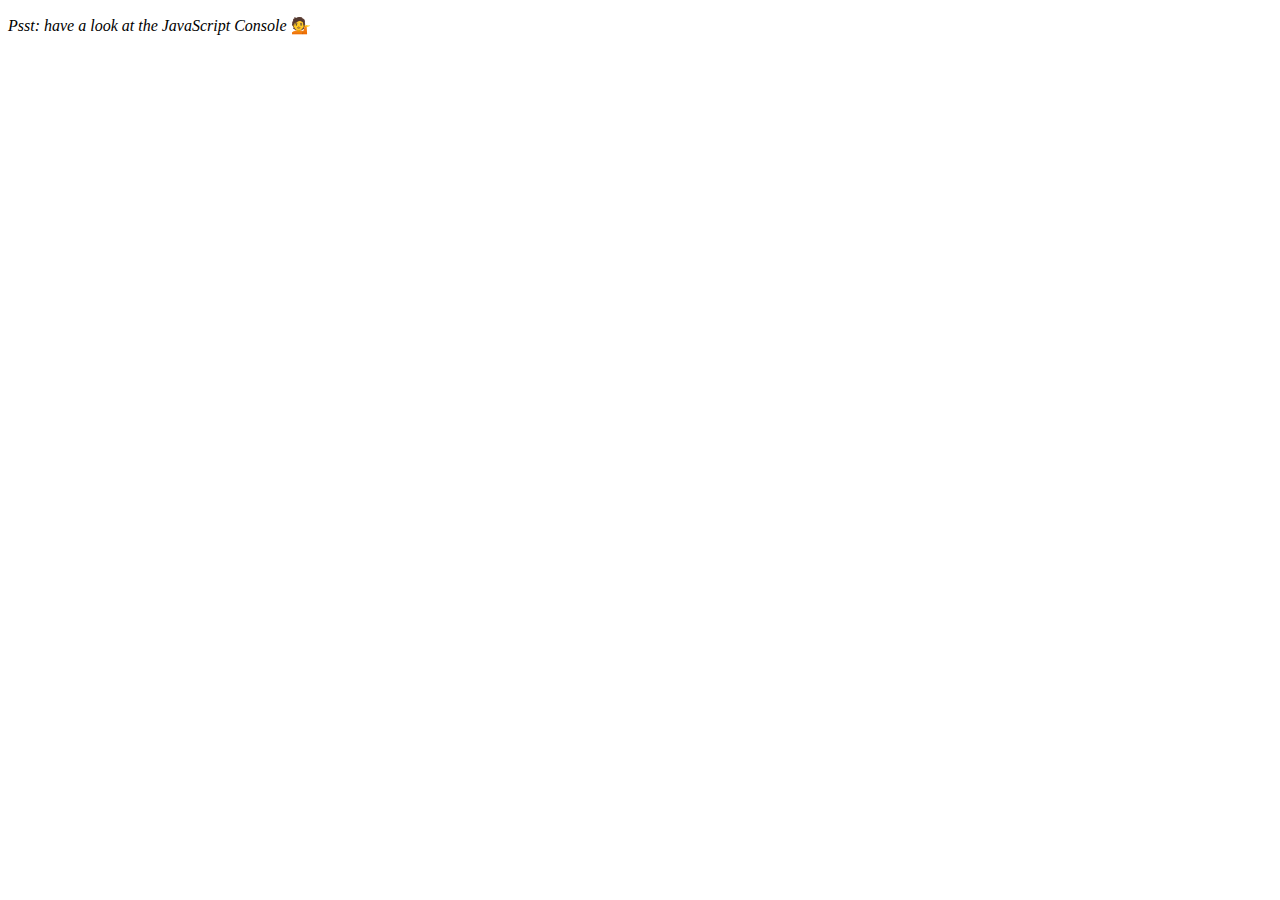
<file: Array CardioDay 1/index.html>
<!DOCTYPE html>
<html lang="en">
<head>
  <meta charset="UTF-8">
  <title>Array Cardio 💪</title>
  <link rel="icon" href="https://fav.farm/🔥" />
</head>
<body>
  <p><em>Psst: have a look at the JavaScript Console</em> 💁</p>
  <script>
    // Get your shorts on - this is an array workout!
    // ## Array Cardio Day 1

    // Some data we can work with

    const inventors = [
      { first: 'Albert', last: 'Einstein', year: 1879, passed: 1955 },
      { first: 'Isaac', last: 'Newton', year: 1643, passed: 1727 },
      { first: 'Galileo', last: 'Galilei', year: 1564, passed: 1642 },
      { first: 'Marie', last: 'Curie', year: 1867, passed: 1934 },
      { first: 'Johannes', last: 'Kepler', year: 1571, passed: 1630 },
      { first: 'Nicolaus', last: 'Copernicus', year: 1473, passed: 1543 },
      { first: 'Max', last: 'Planck', year: 1858, passed: 1947 },
      { first: 'Katherine', last: 'Blodgett', year: 1898, passed: 1979 },
      { first: 'Ada', last: 'Lovelace', year: 1815, passed: 1852 },
      { first: 'Sarah E.', last: 'Goode', year: 1855, passed: 1905 },
      { first: 'Lise', last: 'Meitner', year: 1878, passed: 1968 },
      { first: 'Hanna', last: 'Hammarström', year: 1829, passed: 1909 }
    ];

    const people = [
      'Bernhard, Sandra', 'Bethea, Erin', 'Becker, Carl', 'Bentsen, Lloyd', 'Beckett, Samuel', 'Blake, William', 'Berger, Ric', 'Beddoes, Mick', 'Beethoven, Ludwig',
      'Belloc, Hilaire', 'Begin, Menachem', 'Bellow, Saul', 'Benchley, Robert', 'Blair, Robert', 'Benenson, Peter', 'Benjamin, Walter', 'Berlin, Irving',
      'Benn, Tony', 'Benson, Leana', 'Bent, Silas', 'Berle, Milton', 'Berry, Halle', 'Biko, Steve', 'Beck, Glenn', 'Bergman, Ingmar', 'Black, Elk', 'Berio, Luciano',
      'Berne, Eric', 'Berra, Yogi', 'Berry, Wendell', 'Bevan, Aneurin', 'Ben-Gurion, David', 'Bevel, Ken', 'Biden, Joseph', 'Bennington, Chester', 'Bierce, Ambrose',
      'Billings, Josh', 'Birrell, Augustine', 'Blair, Tony', 'Beecher, Henry', 'Biondo, Frank'
    ];
    
    // Array.prototype.filter()
    // 1. Filter the list of inventors for those who were born in the 1500's
        const fifteen = inventors.filter(inventor => (inventor.year >= 1500 
        && inventor.year < 1600));

        console.table(fifteen);
    // Array.prototype.map()
    // 2. Give us an array of the inventors first and last names
        const fullnames = inventors.map(inventor => `${inventor.first} ${inventor.last}`);
        console.table(fullnames);

    // Array.prototype.sort()
    // 3. Sort the inventors by birthdate, oldest to youngest
        const ordered = inventors.sort((a, b) => a.year > b.year ? 1 : -1);

        console.table(ordered);
    // Array.prototype.reduce()
    // 4. How many years did all the inventors live all together?
        const totalYears = inventors.reduce((total, inventor) => {
          return total + (inventor.passed - inventor.year);
        }, 0);
        console.log(totalYears);

    // 5. Sort the inventors by years lived
        const oldest = inventors.sort((a, b) => {
          const lastGuy = a.passed - a.year;
          const nextGuy = b.passed - b.year;
          return lastGuy > nextGuy ? -1 : 1;
        })

        console.table(oldest);

    // 6. create a list of Boulevards in Paris that contain 'de' anywhere in the name
    // https://en.wikipedia.org/wiki/Category:Boulevards_in_Paris

        // const Category = document. querySelector('.mw-category');
        // const links = Array.from(Category.querySelectorAll('a'));
        // const de = links
        //   .map(link => link.textContent)
        //   .filter(streetName => streetName.includes('de'));
        //   console.log(de);
    // 7. sort Exercise
    // Sort the people alphabetically by last name
        const alpha = people.sort((lastOne, nextOne) => {
            const [alast, afirst] = lastOne.split(', ');
            const [blast, bfirst] = nextOne.split(', ');
            return alast > blast ? 1 : -1;
        })
        console.log(alpha);
    // 8. Reduce Exercise
    // Sum up the instances of each of these
    const data = ['car', 'car', 'truck', 'truck', 'bike', 'walk', 'car', 'van', 'bike', 'walk', 'car', 'van', 'car', 'truck' ];

    const transportation = data.reduce((obj, item) => {
        if(!obj[item]) {
            obj[item] = 0;
        }
        obj[item]++;
        return obj;
    },{})

    console.log(transportation);

  </script>
</body>
</html>
</file>
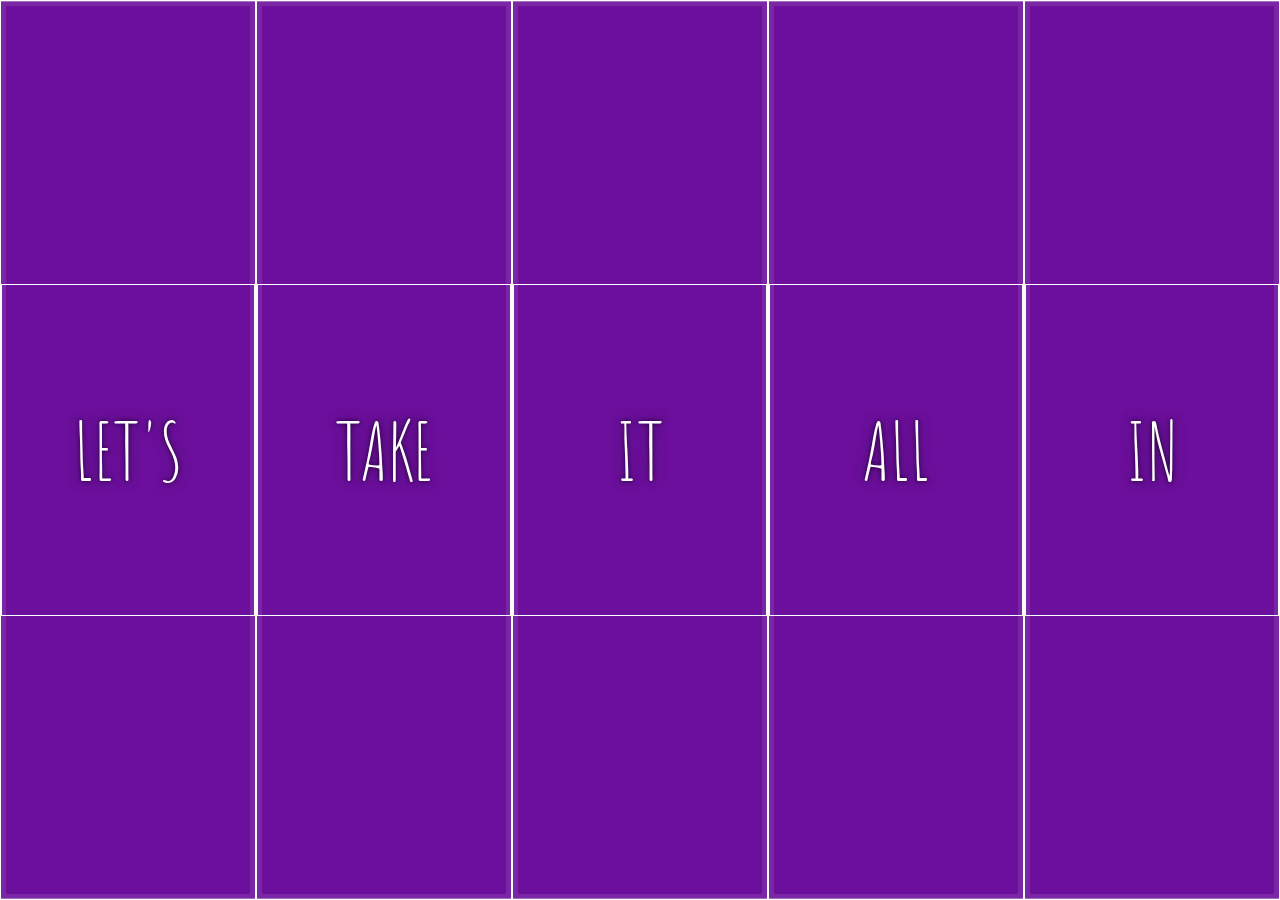
<file: Flex Panel Gallery/index.html>
<!DOCTYPE html>
<html lang="en">
<head>
  <meta charset="UTF-8">
  <title>Flex Panels 💪</title>
  <link href='https://fonts.googleapis.com/css?family=Amatic+SC' rel='stylesheet' type='text/css'>
  <link rel="icon" href="https://fav.farm/🔥" />
</head>
<body>
  <style>
    html {
      box-sizing: border-box;
      background: #ffc600;
      font-family: 'helvetica neue';
      font-size: 20px;
      font-weight: 200;
    }

    body {
      margin: 0;
    }

    *, *:before, *:after {
      box-sizing: inherit;
    }

    .panels {
      min-height: 100vh;
      overflow: hidden;
      display: flex
    }

    .panel {
      background: #6B0F9C;
      box-shadow: inset 0 0 0 5px rgba(255,255,255,0.1);
      color: white;
      text-align: center;
      align-items: center;
      /* Safari transitionend event.propertyName === flex */
      /* Chrome + FF transitionend event.propertyName === flex-grow */
      transition:
        font-size 0.7s cubic-bezier(0.61,-0.19, 0.7,-0.11),
        flex 0.7s cubic-bezier(0.61,-0.19, 0.7,-0.11),
        background 0.2s;
      font-size: 20px;
      background-size: cover;
      background-position: center;
      border: 1px solid white;
      flex: 1;
      justify-content: center;
      align-items: center;
      display: flex;
      flex-direction: column
    }

    .panel1 { background-image:url(https://source.unsplash.com/gYl-UtwNg_I/1500x1500); }
    .panel2 { background-image:url(https://source.unsplash.com/rFKUFzjPYiQ/1500x1500); }
    .panel3 { background-image:url(https://images.unsplash.com/photo-1465188162913-8fb5709d6d57?ixlib=rb-0.3.5&q=80&fm=jpg&crop=faces&cs=tinysrgb&w=1500&h=1500&fit=crop&s=967e8a713a4e395260793fc8c802901d); }
    .panel4 { background-image:url(https://source.unsplash.com/ITjiVXcwVng/1500x1500); }
    .panel5 { background-image:url(https://source.unsplash.com/3MNzGlQM7qs/1500x1500); }

    /* Flex Children */
    .panel > * {
      margin: 0;
      width: 100%;
      transition: transform 0.5s;
      border: 1px solid white;
      flex: 1 0 auto;
      display: flex;
      justify-content: center;
      align-items: center;
    }

    .panel > *:first-child { transform: translateY(-100%); }
    .panel.open-active > *:first-child { transform: translateY(0); }
    .panel > *:last-child { transform: translateY(100%); }
    .panel.open-active > *:last-child { transform: translateY(0); }

    .panel p {
      text-transform: uppercase;
      font-family: 'Amatic SC', cursive;
      text-shadow: 0 0 4px rgba(0, 0, 0, 0.72), 0 0 14px rgba(0, 0, 0, 0.45);
      font-size: 2em;
    }

    .panel p:nth-child(2) {
      font-size: 4em;
    }

    .panel.open {
      flex: 5;
      font-size: 40px;
    }

  </style>


  <div class="panels">
    <div class="panel panel1">
      <p>Hey</p>
      <p>Let's</p>
      <p>Dance</p>
    </div>
    <div class="panel panel2">
      <p>Give</p>
      <p>Take</p>
      <p>Receive</p>
    </div>
    <div class="panel panel3">
      <p>Experience</p>
      <p>It</p>
      <p>Today</p>
    </div>
    <div class="panel panel4">
      <p>Give</p>
      <p>All</p>
      <p>You can</p>
    </div>
    <div class="panel panel5">
      <p>Life</p>
      <p>In</p>
      <p>Motion</p>
    </div>
  </div>

  <script>

    const panels = document.querySelectorAll('.panel');
    function toggleOpen() {
      this.classList.toggle('open');
    }
    function toggleActive(e) {
        if(e.propertyName.includes('flex')){
            this.classList.toggle('open-active');
        }
    }
    panels.forEach(panel => panel.addEventListener('click', toggleOpen));
    panels.forEach(panel => panel.addEventListener('transitionend', toggleActive));
  </script>



</body>
</html>
</file>
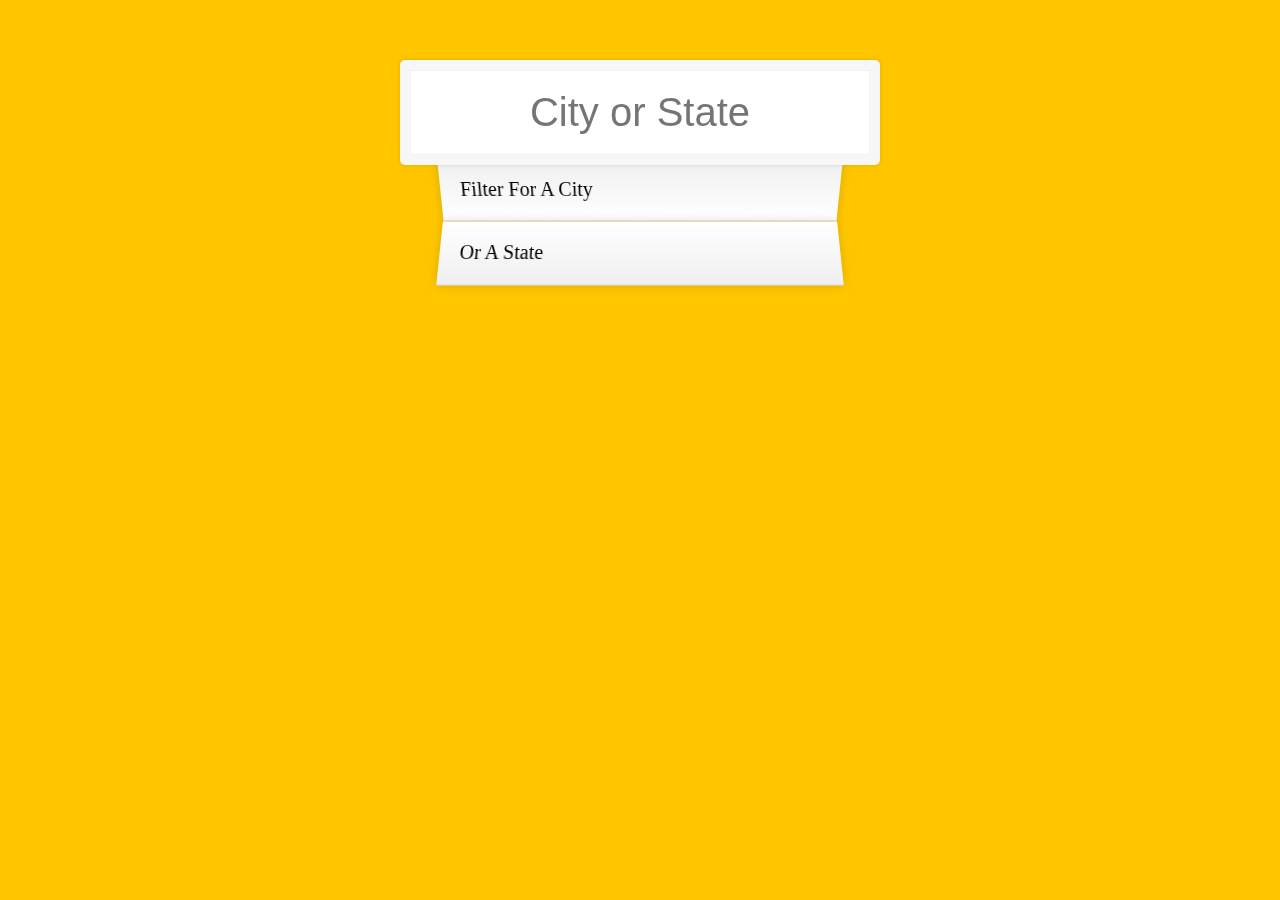
<file: TypeAhead/index.html>
<!DOCTYPE html>
<html lang="en">
<head>
  <meta charset="UTF-8">
  <title>Type Ahead 👀</title>
  <link rel="stylesheet" href="style.css">
  <link rel="icon" href="https://fav.farm/🔥" />
</head>
<body>

  <form class="search-form">
    <input type="text" class="search" placeholder="City or State">
    <ul class="suggestions">
      <li>Filter for a city</li>
      <li>or a state</li>
    </ul>
  </form>
<script>
const endpoint = 'https://gist.githubusercontent.com/Miserlou/c5cd8364bf9b2420bb29/raw/2bf258763cdddd704f8ffd3ea9a3e81d25e2c6f6/cities.json';
let cities = [];

fetch(endpoint)
  .then(blob => blob.json())
  .then(data => cities.push(...data))

function findMatches(wordToMatch, cities) {
  return cities.filter(place => {
    // here we need to figure out if the city or state matches what was searched
    const regex = new RegExp(wordToMatch, 'gi')
    return place.city.match(regex) || place.state.match(regex)
  })
}
function numberWithCommas(x) {
  return x.toString().replace(/\B(?=(\d{3})+(?!\d))/g, ',');
}

function displayMatches() {
  const matchArray = findMatches(this.value, cities)
  const html = matchArray.map(place => {
    const regex = new RegExp(this.value, 'gi')
    const cityName = place.city.replace(regex, `<span class="hl">${this.value}</span>`)
    const stateName = place.state.replace(regex, `<span class="hl">${this.value}</span>`)
    return `
      <li>
        <span class="name">${cityName}, ${stateName}</span>
        <span class="population">${numberWithCommas(place.population)}</span>
      </li>
    `
  }).join('')
  suggestions.innerHTML = html
}

const searchInput = document.querySelector('.search')
const suggestions = document.querySelector('.suggestions')

searchInput.addEventListener('change', displayMatches)
searchInput.addEventListener('keyup', displayMatches)
</script>
</body>
</html>
</file>
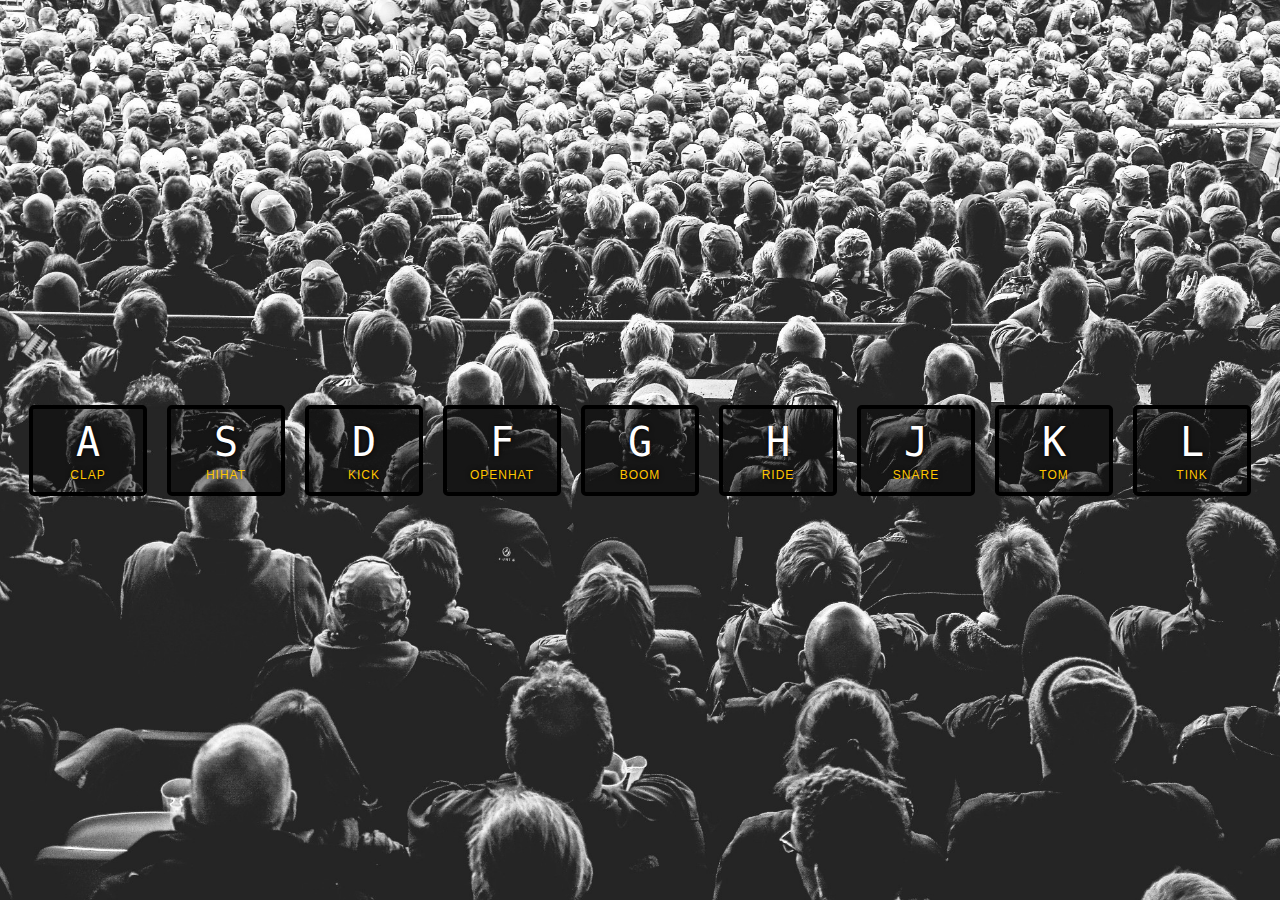
<file: javascript drum kit/index-FINISHED.html>
<!DOCTYPE html>
<html lang="en">
<head>
  <meta charset="UTF-8">
  <title>JS Drum Kit</title>
  <link rel="stylesheet" href="style.css">
  <link rel="icon" href="https://fav.farm/✅" />
</head>
<body>


  <div class="keys">
    <div data-key="65" class="key">
      <kbd>A</kbd>
      <span class="sound">clap</span>
    </div>
    <div data-key="83" class="key">
      <kbd>S</kbd>
      <span class="sound">hihat</span>
    </div>
    <div data-key="68" class="key">
      <kbd>D</kbd>
      <span class="sound">kick</span>
    </div>
    <div data-key="70" class="key">
      <kbd>F</kbd>
      <span class="sound">openhat</span>
    </div>
    <div data-key="71" class="key">
      <kbd>G</kbd>
      <span class="sound">boom</span>
    </div>
    <div data-key="72" class="key">
      <kbd>H</kbd>
      <span class="sound">ride</span>
    </div>
    <div data-key="74" class="key">
      <kbd>J</kbd>
      <span class="sound">snare</span>
    </div>
    <div data-key="75" class="key">
      <kbd>K</kbd>
      <span class="sound">tom</span>
    </div>
    <div data-key="76" class="key">
      <kbd>L</kbd>
      <span class="sound">tink</span>
    </div>
  </div>

  <audio data-key="65" src="sounds/clap.wav"></audio>
  <audio data-key="83" src="sounds/hihat.wav"></audio>
  <audio data-key="68" src="sounds/kick.wav"></audio>
  <audio data-key="70" src="sounds/openhat.wav"></audio>
  <audio data-key="71" src="sounds/boom.wav"></audio>
  <audio data-key="72" src="sounds/ride.wav"></audio>
  <audio data-key="74" src="sounds/snare.wav"></audio>
  <audio data-key="75" src="sounds/tom.wav"></audio>
  <audio data-key="76" src="sounds/tink.wav"></audio>

<script>
  function removeTransition(e) {
    if (e.propertyName !== 'transform') return;
    e.target.classList.remove('playing');
  }

  function playSound(e) {
    const audio = document.querySelector(`audio[data-key="${e.keyCode}"]`);
    const key = document.querySelector(`div[data-key="${e.keyCode}"]`);
    if (!audio) return;

    key.classList.add('playing');
    audio.currentTime = 0;
    audio.play();
  }

  const keys = Array.from(document.querySelectorAll('.key'));
  keys.forEach(key => key.addEventListener('transitionend', removeTransition));
  window.addEventListener('keydown', playSound);
</script>


</body>
</html>
</file>
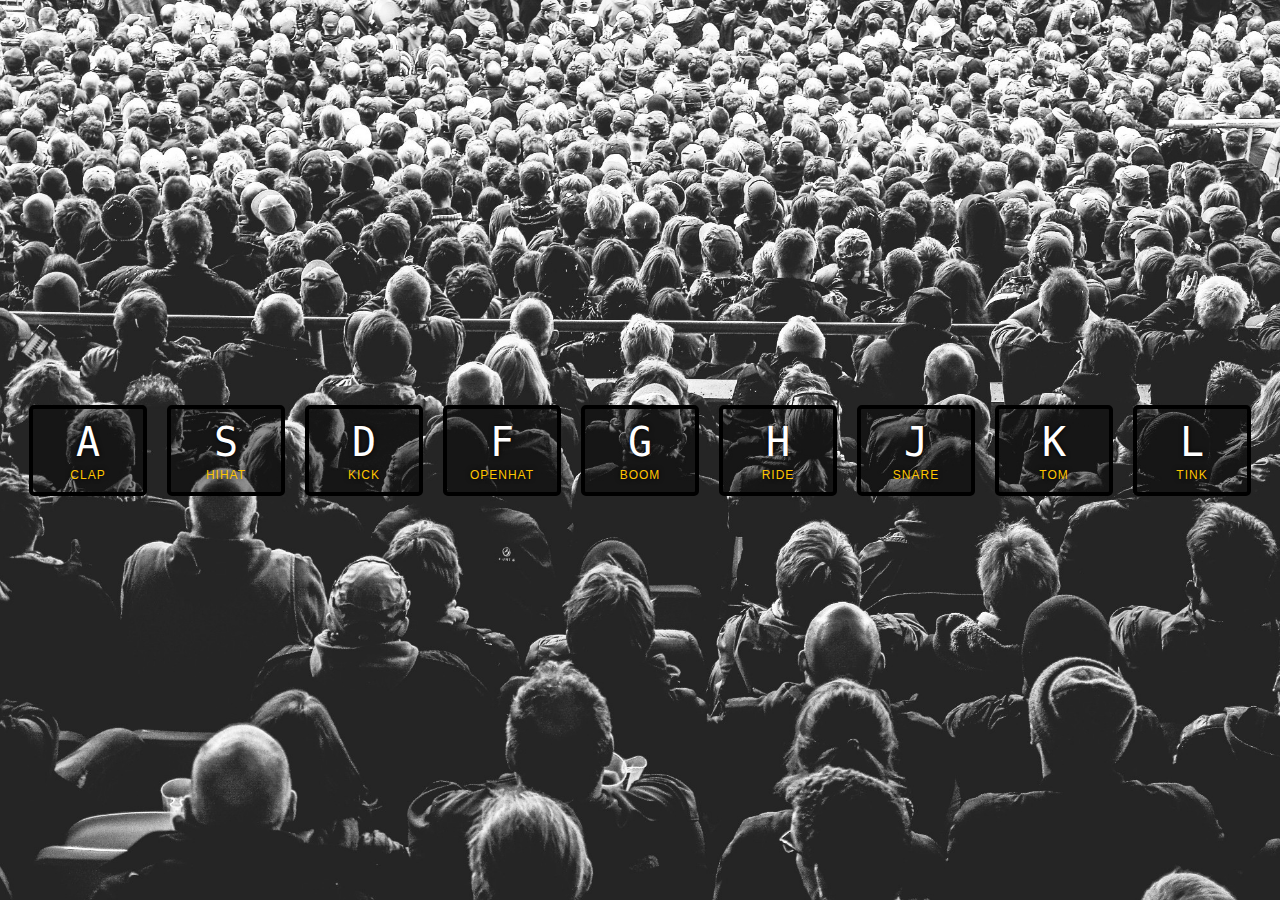
<file: javascript drum kit/index-START.html>
<!DOCTYPE html>
<html lang="en">
<head>
  <meta charset="UTF-8">
  <title>JS Drum Kit</title>
  <link rel="stylesheet" href="style.css">
  <link rel="icon" href="https://fav.farm/🔥" />
</head>
<body>


  <div class="keys">
    <div data-key="65" class="key">
      <kbd>A</kbd>
      <span class="sound">clap</span>
    </div>
    <div data-key="83" class="key">
      <kbd>S</kbd>
      <span class="sound">hihat</span>
    </div>
    <div data-key="68" class="key">
      <kbd>D</kbd>
      <span class="sound">kick</span>
    </div>
    <div data-key="70" class="key">
      <kbd>F</kbd>
      <span class="sound">openhat</span>
    </div>
    <div data-key="71" class="key">
      <kbd>G</kbd>
      <span class="sound">boom</span>
    </div>
    <div data-key="72" class="key">
      <kbd>H</kbd>
      <span class="sound">ride</span>
    </div>
    <div data-key="74" class="key">
      <kbd>J</kbd>
      <span class="sound">snare</span>
    </div>
    <div data-key="75" class="key">
      <kbd>K</kbd>
      <span class="sound">tom</span>
    </div>
    <div data-key="76" class="key">
      <kbd>L</kbd>
      <span class="sound">tink</span>
    </div>
  </div>


  <audio data-key="65" src="sounds/clap.wav"></audio>
  <audio data-key="83" src="sounds/hihat.wav"></audio>
  <audio data-key="68" src="sounds/kick.wav"></audio>
  <audio data-key="70" src="sounds/openhat.wav"></audio>
  <audio data-key="71" src="sounds/boom.wav"></audio>
  <audio data-key="72" src="sounds/ride.wav"></audio>
  <audio data-key="74" src="sounds/snare.wav"></audio>
  <audio data-key="75" src="sounds/tom.wav"></audio>
  <audio data-key="76" src="sounds/tink.wav"></audio>

<script>
window.addEventListener('keydown', function(e) {
  const audio = document.querySelector(`audio[data-key="${e.keyCode}"]`);
const key = document.querySelector(`.key[data-key="${e.keyCode}"]`);
if (!audio) return;
audio.currentTime = 0;
audio.play();
key.classList.add('playing');
});
const keys= document.querySelectorAll('.key');
keys.forEach(key => key.addEventListener('transitionend', removeTransition));
function removeTransition(e) {
  if (e.propertyName !== 'transform') return;
  e.target.classList.remove('playing');
}
</script>


</body>
</html>
</file>
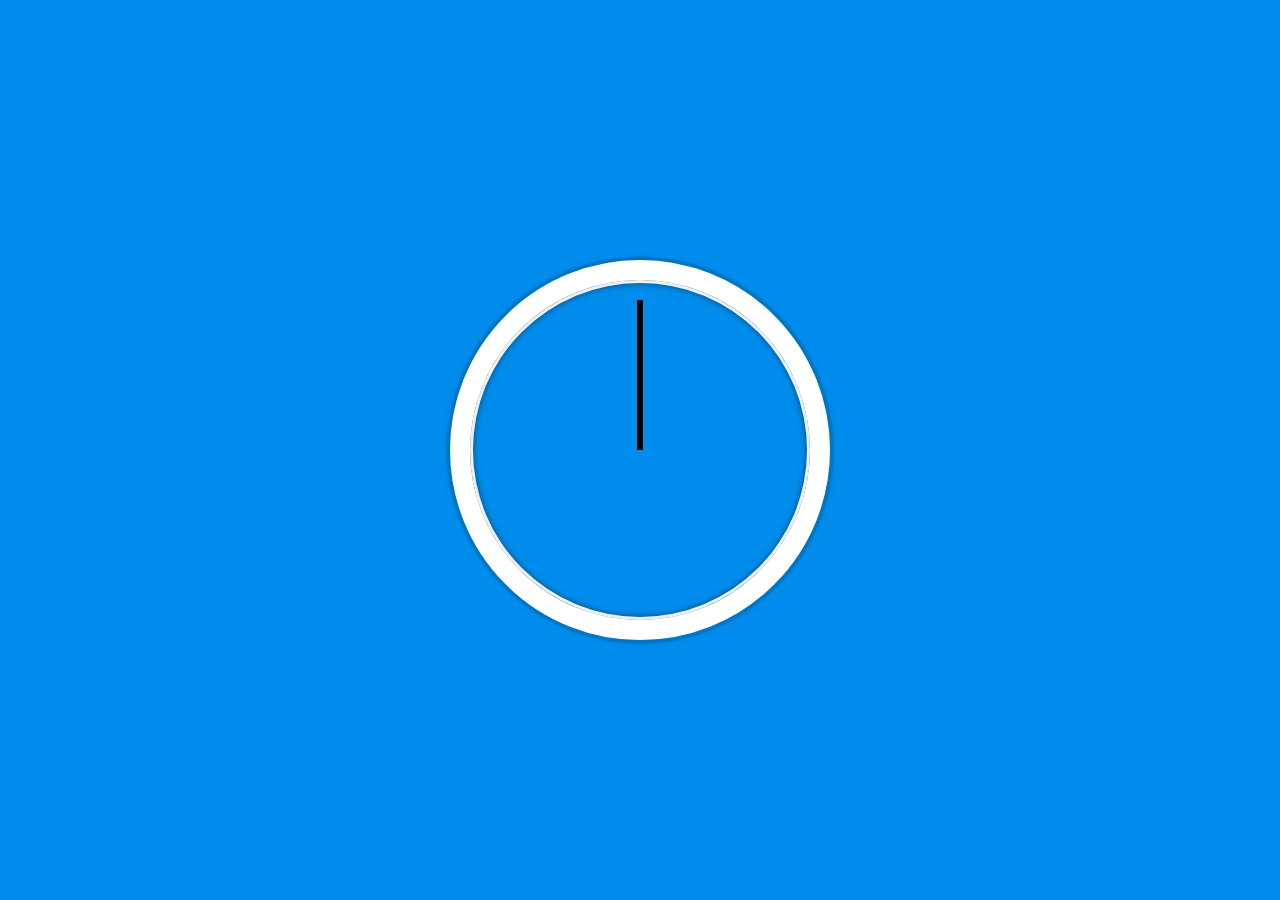
<file: JS and CSS Clock/index-START.html>
<!DOCTYPE html>
<html lang="en">
<head>
  <meta charset="UTF-8">
  <title>JS + CSS Clock</title>
  <link rel="icon" href="https://fav.farm/🔥" />
</head>
<body>


    <div class="clock">
      <div class="clock-face">
        <div class="hand hour-hand"></div>
        <div class="hand min-hand"></div>
        <div class="hand second-hand"></div>
      </div>
    </div>


  <style>
    html {
      background: #018DED url(https://unsplash.it/1500/1000?image=881&blur=5);
      background-size: cover;
      font-family: 'helvetica neue';
      text-align: center;
      font-size: 10px;
    }

    body {
      margin: 0;
      font-size: 2rem;
      display: flex;
      flex: 1;
      min-height: 100vh;
      align-items: center;
    }

    .clock {
      width: 30rem;
      height: 30rem;
      border: 20px solid white;
      border-radius: 50%;
      margin: 50px auto;
      position: relative;
      padding: 2rem;
      box-shadow:
        0 0 0 4px rgba(0,0,0,0.1),
        inset 0 0 0 3px #EFEFEF,
        inset 0 0 10px black,
        0 0 10px rgba(0,0,0,0.2);
    }

    .clock-face {
      position: relative;
      width: 100%;
      height: 100%;
      transform: translateY(-3px); /* account for the height of the clock hands */
    }

    .hand {
      width: 50%;
      height: 6px;
      background: black;
      position: absolute;
      top: 50%;
      transform-origin: 100%;
      transform: rotate(90deg);
      transition: all 0.05s;
      transition-timing-function: cubic-bezier(0.1, 2.7, 0.58, 1);
    }

  </style>

  <script>

const secondHand = document.querySelector('.second-hand');
const minsHand = document.querySelector('.min-hand');
const hourHand = document.querySelector('.hour-hand');
function setDate() {
  const now = new Date();
  const seconds = now.getSeconds();
  const secondsDegrees = ((seconds / 60) * 360) + 90; 
  secondHand.style.transform = `rotate(${secondsDegrees}deg)`
  const mins = now.getMinutes();
  const minsDegrees = ((mins / 60) * 360) + 90; 
  const minsHand = document.querySelector('.min-hand');
  minsHand.style.transform = `rotate(${minsDegrees}deg)`
  const hour = now.getHours();
  const hourDegrees = ((hour / 12) * 360) + 90; 
  const hourHand = document.querySelector('.hour-hand');
}
setInterval(setDate, 1000);

  </script>
</body>
</html>
</file>
<file: TypeAhead/style.css>
html {
  box-sizing: border-box;
  background: #ffc600;
  font-family: 'helvetica neue';
  font-size: 20px;
  font-weight: 200;
}

*, *:before, *:after {
  box-sizing: inherit;
}

input {
  width: 100%;
  padding: 20px;
}

.search-form {
  max-width: 400px;
  margin: 50px auto;
}

input.search {
  margin: 0;
  text-align: center;
  outline: 0;
  border: 10px solid #F7F7F7;
  width: 120%;
  left: -10%;
  position: relative;
  top: 10px;
  z-index: 2;
  border-radius: 5px;
  font-size: 40px;
  box-shadow: 0 0 5px rgba(0, 0, 0, 0.12), inset 0 0 2px rgba(0, 0, 0, 0.19);
}

.suggestions {
  margin: 0;
  padding: 0;
  position: relative;
  /*perspective: 20px;*/
}

.suggestions li {
  background: white;
  list-style: none;
  border-bottom: 1px solid #D8D8D8;
  box-shadow: 0 0 10px rgba(0, 0, 0, 0.14);
  margin: 0;
  padding: 20px;
  transition: background 0.2s;
  display: flex;
  justify-content: space-between;
  text-transform: capitalize;
}

.suggestions li:nth-child(even) {
  transform: perspective(100px) rotateX(3deg) translateY(2px) scale(1.001);
  background: linear-gradient(to bottom,  #ffffff 0%,#EFEFEF 100%);
}

.suggestions li:nth-child(odd) {
  transform: perspective(100px) rotateX(-3deg) translateY(3px);
  background: linear-gradient(to top,  #ffffff 0%,#EFEFEF 100%);
}

span.population {
  font-size: 15px;
}

.hl {
  background: #ffc600;
}
</file>
<file: javascript drum kit/style.css>
html {
    font-size: 10px;
    background: url('./background.jpg') bottom center;
    background-size: cover;
  }
  
  body,html {
    margin: 0;
    padding: 0;
    font-family: sans-serif;
  }
  
  .keys {
    display: flex;
    flex: 1;
    min-height: 100vh;
    align-items: center;
    justify-content: center;
  }
  
  .key {
    border: .4rem solid black;
    border-radius: .5rem;
    margin: 1rem;
    font-size: 1.5rem;
    padding: 1rem .5rem;
    transition: all .09s ease;
    width: 10rem;
    text-align: center;
    color: white;
    background: rgba(0,0,0,0.4);
    text-shadow: 0 0 .5rem black;
  }
  
  .playing {
    transform: scale(1.1);
    border-color: #ffc600;
    box-shadow: 0 0 1rem #ffc600;
  }
  
  kbd {
    display: block;
    font-size: 4rem;
  }
  
  .sound {
    font-size: 1.2rem;
    text-transform: uppercase;
    letter-spacing: .1rem;
    color: #ffc600;
  }
</file>
